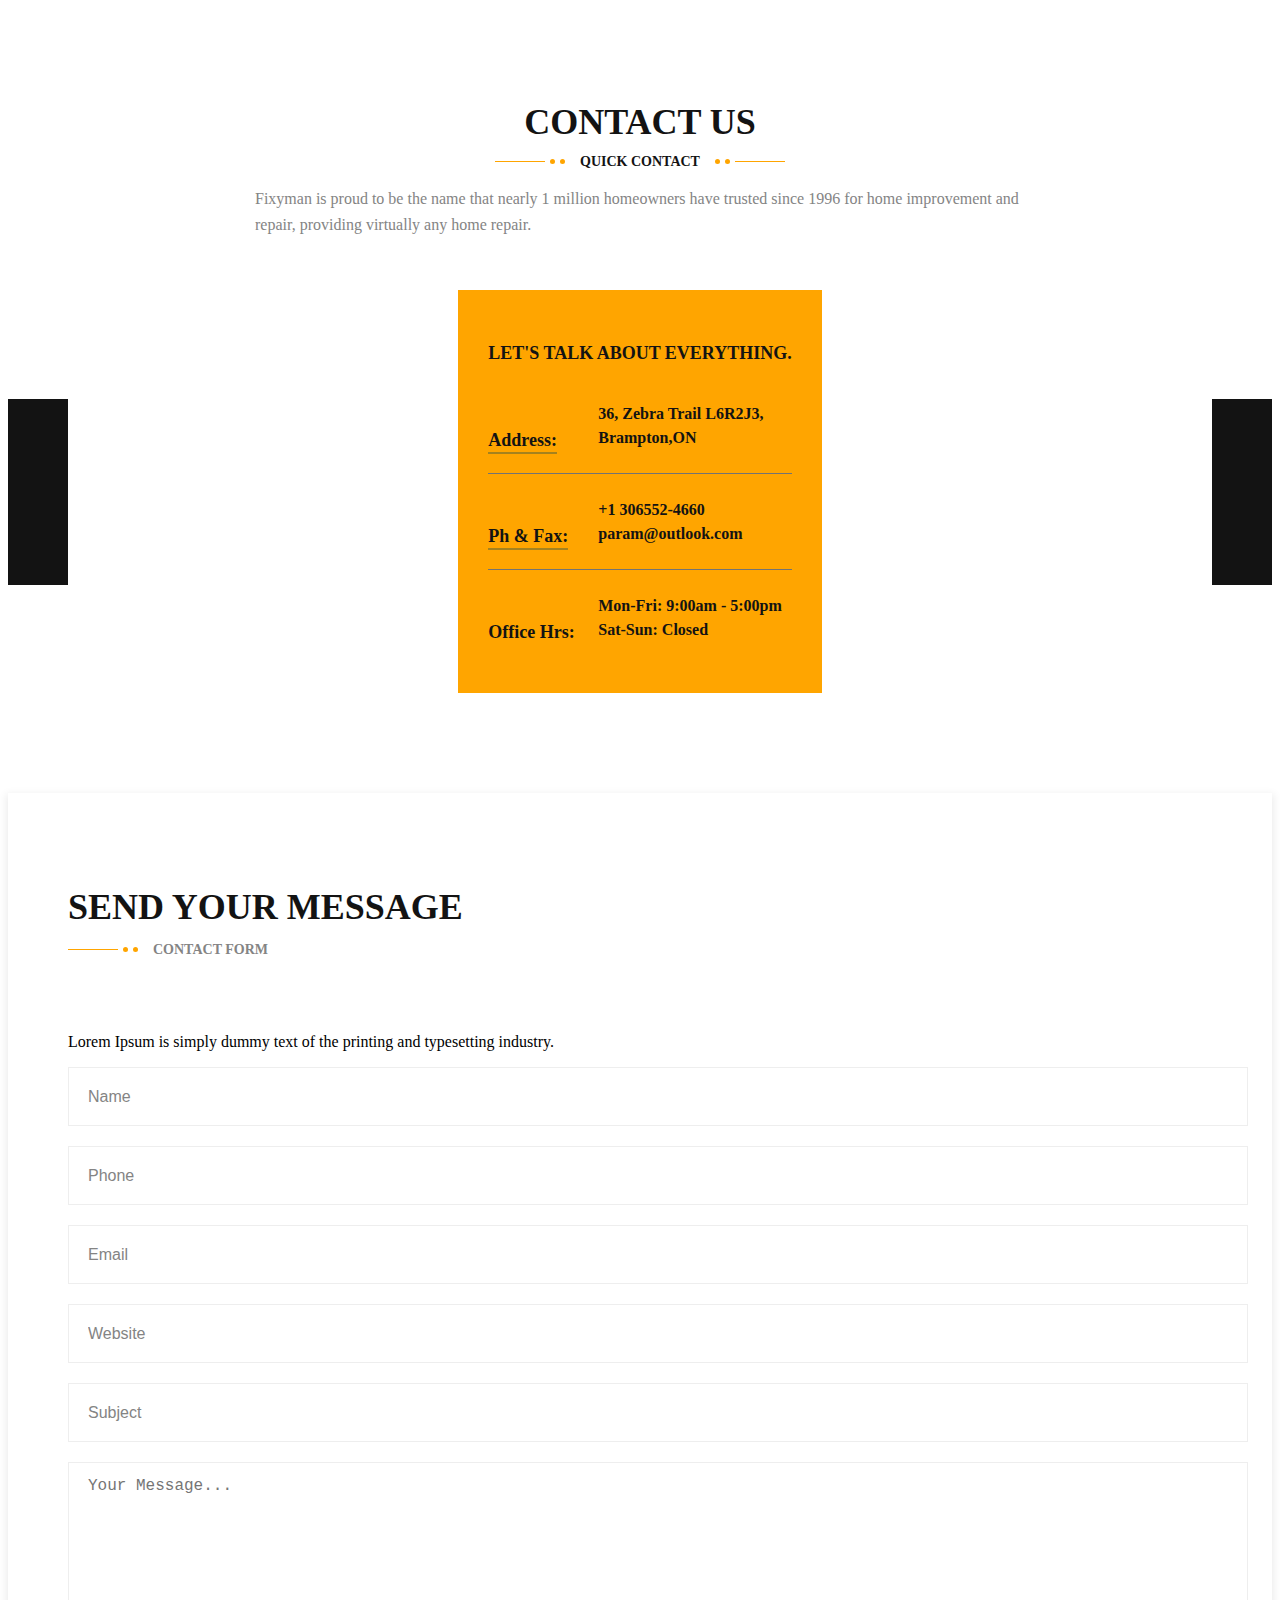
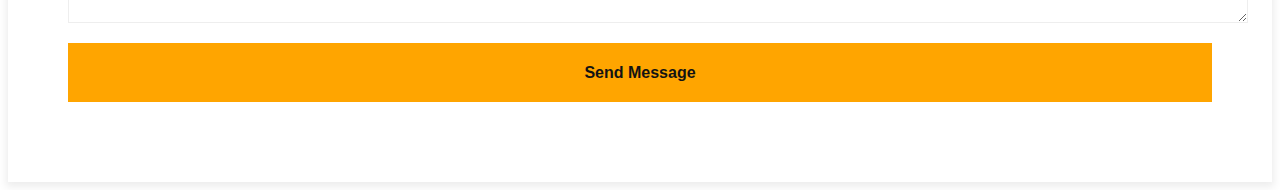
<file: contact.html>
<!DOCTYPE html>
<html lang="en">
<head>
    <meta charset="UTF-8">
    <meta http-equiv="X-UA-Compatible" content="IE=edge">
    <meta name="viewport" content="width=device-width, initial-scale=1.0">
    <title>Contact</title>
    <style>
         
        a,
        a:active,
        a:focus {
            color: #333;
            text-decoration: none;
            transition-timing-function: ease-in-out;
            -ms-transition-timing-function: ease-in-out;
            -moz-transition-timing-function: ease-in-out;
            -webkit-transition-timing-function: ease-in-out;
            -o-transition-timing-function: ease-in-out;
            transition-duration: .2s;
            -ms-transition-duration: .2s;
            -moz-transition-duration: .2s;
            -webkit-transition-duration: .2s;
            -o-transition-duration: .2s;
        }
        
        ul {
            margin: 0;
            padding: 0;
            list-style: none;
        }
        img {
    max-width: 100%;
    height: auto;
}


.sec-title-style1 {
    position: relative;
    display: block;
    margin-top: -9px;
    padding-bottom: 50px;
}
.sec-title-style1.max-width{
    position: relative;
    display: block;
    max-width: 770px;
    margin: -9px auto 0;
    padding-bottom: 52px;    
}
.sec-title-style1.pabottom50 {
    padding-bottom: 42px;
}
.sec-title-style1 .title {
    position: relative;
    display: block;
    color: #131313;
    font-size: 36px;
    line-height: 46px;
    font-weight: 700;
    text-transform: uppercase;
}
.sec-title-style1 .title.clr-white{
    color: #ffffff;
}
.sec-title-style1 .decor {
    position: relative;
    display: block;
    width: 70px;
    height: 5px;
    margin: 19px 0 0;
}
.sec-title-style1 .decor:before{
    position: absolute;
    top: 0;
    right: 0;
    bottom: 0;
    width: 5px;
    height: 5px;
    background: #FFA500;
    border-radius: 50%;
    content: "";
}
.sec-title-style1 .decor:after{
    position: absolute;
    top: 0;
    right: 10px;
    bottom: 0;
    width: 5px;
    height: 5px;
    background: #FFA500;
    border-radius: 50%;
    content: "";
}
.sec-title-style1 .decor span {
    position: absolute;
    top: 0;
    left: 0;
    bottom: 0;
    width: 50px;
    height: 1px;
    background: #FFA500;
    margin: 2px 0;
}


.sec-title-style1 .text{
    position: relative;
    display: block;
    margin: 7px 0 0;
}
.sec-title-style1 .text p{
    position: relative;
    display: inline-block;
    padding: 0 15px;
    color: #131313;
    font-size: 14px;
    line-height: 16px;
    font-weight: 700;
    text-transform: uppercase;
    margin: 0;
}
.sec-title-style1 .text.clr-yellow p{
    color: #FFA500;
}
.sec-title-style1 .text .decor-left{
    position: relative;
    top: -2px;
    display: inline-block;
    width: 70px;
    height: 5px;
    background: transparent;
}
.sec-title-style1 .text .decor-left span {
    position: absolute;
    top: 0;
    left: 0;
    bottom: 0;
    width: 50px;
    height: 1px;
    background: #FFA500;
    content: "";
    margin: 2px 0;
}
.sec-title-style1 .text .decor-left:before{
    position: absolute;
    top: 0;
    right: 0;
    bottom: 0;
    width: 5px;
    height: 5px;
    background: #FFA500;
    border-radius: 50%;
    content: "";
}
.sec-title-style1 .text .decor-left:after{
    position: absolute;
    top: 0;
    right: 10px;
    bottom: 0;
    width: 5px;
    height: 5px;
    background: #FFA500;
    border-radius: 50%;
    content: "";
}

.sec-title-style1 .text .decor-right{
    position: relative;
    top: -2px;
    display: inline-block;
    width: 70px;
    height: 5px;
    background: transparent;
}
.sec-title-style1 .text .decor-right span {
    position: absolute;
    top: 0;
    right: 0;
    bottom: 0;
    width: 50px;
    height: 1px;
    background: #FFA500;
    content: "";
    margin: 2px 0;
}
.sec-title-style1 .text .decor-right:before{
    position: absolute;
    top: 0;
    left: 0;
    bottom: 0;
    width: 5px;
    height: 5px;
    background: #FFA500;
    border-radius: 50%;
    content: "";
}
.sec-title-style1 .text .decor-right:after{
    position: absolute;
    top: 0;
    left: 10px;
    bottom: 0;
    width: 5px;
    height: 5px;
    background: #FFA500;
    border-radius: 50%;
    content: "";
}

.sec-title-style1 .bottom-text{
    position: relative;
    display: block;
    padding-top: 16px;
}
.sec-title-style1 .bottom-text p{
    color: #848484;
    font-size: 16px;
    line-height: 26px;
    font-weight: 400;
    margin: 0;
}
.sec-title-style1 .bottom-text.clr-gray p{
    color: #cdcdcd;    
}
.contact-address-area{
    position: relative;
    display: block;
    background: #ffffff;
    padding: 100px 0 120px;
}
.contact-address-area .sec-title-style1.max-width {
    padding-bottom: 72px;
}
.contact-address-box{
    display: flex;
    justify-content: space-between;
    flex-direction: row;
    flex-wrap: wrap;
    align-items: center;    
}
.single-contact-address-box {
    position: relative;
    display: block;
    background: #131313;
    padding: 85px 30px 77px;
}
.single-contact-address-box .icon-holder{
    position: relative;
    display: block;
    padding-bottom: 24px;
}
.single-contact-address-box .icon-holder span:before{
    font-size: 75px;
}
.single-contact-address-box h3{
    color: #ffffff;
    margin: 0px 0 9px;
}
.single-contact-address-box h2{
    color: #FFA500;
    font-size: 24px;
    font-weight: 600;
    margin: 0 0 19px;
}
.single-contact-address-box a{
    color: #ffffff;
}

.single-contact-address-box.main-branch {
    background: #FFA500;
    padding: 53px 30px 51px;
    margin-top: -20px;
    margin-bottom: -20px;
}
.single-contact-address-box.main-branch h3{
    color: #131313;
    font-size: 18px;
    font-weight: 700;
    margin: 0 0 38px;
    text-transform: uppercase;
    text-align: center;
}
.single-contact-address-box.main-branch .inner{
    position: relative;
    display: block;
    
}
.single-contact-address-box.main-branch .inner ul{
    position: relative;
    display: block;
    overflow: hidden;
}
.single-contact-address-box.main-branch .inner ul li{
    position: relative;
    display: block;
    padding-left: 110px;
    border-bottom: 1px solid #737373;
    padding-bottom: 23px;
    margin-bottom: 24px;
}
.single-contact-address-box.main-branch .inner ul li:last-child{
    border: none;
    margin-bottom: 0;
    padding-bottom: 0;
}
.single-contact-address-box.main-branch .inner ul li .title{
    position: absolute;
    top: 2px;
    left: 0;
    display: inline-block;
}
.single-contact-address-box.main-branch .inner ul li .title h4{
    color: #131313;
    font-size: 18px;
    font-weight: 600;
    line-height: 24px;
    text-transform: capitalize;
    border-bottom: 2px solid #a5821e;
}

.single-contact-address-box.main-branch .inner ul li .text{
    position: relative;
    display: block;
}
.single-contact-address-box.main-branch .inner ul li .text p{
    color: #131313;
    font-size: 16px;
    line-height: 24px;
    font-weight: 600;
    margin: 0;
}

.contact-info-area {
    position: relative;
    display: block;
    background: #ffffff;
}
.contact-form {
    position: relative;
    display: block;
    background: #ffffff;
    padding: 100px 60px 80px;
    -webkit-box-shadow: 0px 3px 8px 2px #ededed; 
    box-shadow: 0px 3px 8px 2px #ededed;
    z-index: 3;
}
.contact-form .sec-title-style1{
    position: relative;
    display: block;
    padding-bottom: 51px;
    width: 50%;
}
.contact-form .text-box{
    position: relative;
    display: block;
    margin-top: 19px;
    width: 50%;    
}
.contact-form .text p{
    color: #848484;
    line-height: 26px;
    margin: 0;
}

.contact-form .inner-box{
    position: relative;
    display: block;
    background: #ffffff;
}
.contact-form form{
    position: relative;
    display: block;
}
.contact-form form .input-box{
    position: relative;
    display: block;
}

.contact-form form input[type="text"],
.contact-form form input[type="email"],
.contact-form form textarea{
    position: relative;
    display: block;   
    background: #ffffff;
    border: 1px solid #eeeeee;
    width: 100%;
    height: 55px;
    font-size: 16px;
    padding-left: 19px;
    padding-right: 15px;
    border-radius: 0px;
    margin-bottom: 20px;
    transition: all 500ms ease;
}
.contact-form form textarea {
    height: 130px;
    padding-left: 19px;
    padding-right: 15px;
    padding-top: 14px;
    padding-bottom: 15px;
}
.contact-form form input[type="text"]:focus{
    color: #222222;
    border-color: #d4d4d4; 
}
.contact-form form input[type="email"]:focus{
    color: #222222;
    border-color: #d4d4d4;
}
.contact-form form textarea:focus{
    color: #222222;
    border-color: #d4d4d4;
}
.contact-form form input[type="text"]::-webkit-input-placeholder {
    color: #848484;
}
.contact-form form input[type="text"]:-moz-placeholder {
    color: #848484;
}
.contact-form form input[type="text"]::-moz-placeholder {
    color: #848484;
}
.contact-form form input[type="text"]:-ms-input-placeholder {
    color: #848484;
}
.contact-form form input[type="email"]::-webkit-input-placeholder {
    color: #848484;
}
.contact-form form input[type="email"]:-moz-placeholder {
    color: #848484;
}
.contact-form form input[type="email"]::-moz-placeholder {
    color: #848484;
}
.contact-form form input[type="email"]:-ms-input-placeholder {
    color: #848484;
}
.contact-form form button {
    position: relative;
    display: block;
    width: 100%;
    background: #FFA500;
    border: 1px solid #FFA500;
    color: #131313;
    font-size: 16px;
    line-height: 55px;
    font-weight: 600;
    text-align: center;
    text-transform: capitalize;
    transition: all 200ms linear;
    transition-delay: 0.1s;
    cursor: pointer;
}

.contact-form form button:hover{
    color: #ffffff;
    background: #131313;
}
    </style>
</head>
<body>
    <section class="contact-address-area">
        <div class="container">
            <div class="sec-title-style1 text-center max-width">
                <div class="title" style="text-align: center;">Contact Us</div>
                <div class="text" style="text-align: center;"><div class="decor-left"><span></span></div><p>Quick Contact</p><div class="decor-right"><span></span></div></div>
                <div class="bottom-text">
                    <p>Fixyman is proud to be the name that nearly 1 million homeowners have trusted since 1996 for home improvement and repair, providing virtually any home repair.</p>
                </div>
            </div>
                    <div class="contact-address-box row">
                        <!--Start Single Contact Address Box-->
                        <div class="col-sm-4 single-contact-address-box text-center">
                            <div class="icon-holder">
                                <span class="icon-clock-1">
                                    <span class="path1"></span><span class="path2">

                                    </span><span class="path3"></span>
                                    <span class="path4"></span><span class="path5">

                                    </span><span class="path6"></span><span class="path7">

                                    </span><span class="path8"></span><span class="path9">

                                    </span><span class="path10"></span><span class="path11">

                                    </span><span class="path12"></span><span class="path13">

                                    </span><span class="path14"></span><span class="path15">

                                    </span><span class="path16"></span><span class="path17">

                                    </span><span class="path18"></span><span class="path19">

                                    </span><span class="path20"></span>
                                </span>
                            </div>
                            <!-- <h3>Rahul Ipsum</h3> -->
                            <!-- <img src="./img/img.png" alt="Italian Trulli" style="width: 250px; height: 100px; background-color: white;"> -->
                            <!-- <h2>Lorem Ipsum is simply dummy</h2> -->
                        </div>
                        <!--End Single Contact Address Box-->
                        <!--Start Single Contact Address Box-->
                        <div class="col-sm-4 single-contact-address-box main-branch">
                            <h3>Let's talk about Everything.</h3>
                            <div class="inner">
                                <ul>
                                    <li>
                                        <div class="title">
                                            <h4>Address:</h4>
                                        </div>
                                        <div class="text">
                                            <p>36, Zebra Trail L6R2J3,<br> Brampton,ON</p>
                                        </div>
                                    </li>
                                    <li>
                                        <div class="title">
                                            <h4>Ph & Fax:</h4>
                                        </div>
                                        <div class="text">
                                            <p>+1 306552-4660 <br> param@outlook.com</p>
                                        </div>
                                    </li>
                                    <li>
                                        <div class="title">
                                            <h4>Office Hrs:</h4>
                                        </div>
                                        <div class="text">
                                            <p>Mon-Fri: 9:00am - 5:00pm<br> Sat-Sun: Closed</p>
                                        </div>
                                    </li>
                                </ul>
                            </div>
                        </div>
                        <!--End Single Contact Address Box-->
                        <!--Start Single Contact Address Box-->
                        <div class="col-sm-4 single-contact-address-box text-center">
                            <div class="icon-holder">
                                <span class="icon-question-2">
                                    <span class="path1"></span><span class="path2"></span><span class="path3"></span><span class="path4"></span>
                                </span>
                            </div>
                            <!-- <h3>Lorem Ipsum</h3>
                            <h2>Lorem Ipsum is simply dummy</h2 -->
                        </div>
                       

                        <!--End Single Contact Address Box-->
            </div>
        </div>
    </section>  
    <!--End Contact Address Area-->  
     
    <!--Start contact form area-->
    <section class="contact-info-area">
        <div class="container">
            <div class="row">
                <div class="col-xl-12 col-lg-12 col-md-12 col-sm-12">
                    <div class="contact-form">
                        <div class="row">
                            <div class="col-xl-12">
                                <div class="sec-title-style1 float-left">
                                    <div class="title">Send Your Message</div>
                                    <div class="text"><div class="decor-left"><span></span></div><p>Contact Form</p></div>
                                </div>
                                <div class="text-box float-right">
                                    <p>Lorem Ipsum is simply dummy text of the printing and typesetting industry. </p>
                                </div>
                            </div> 
                        </div>   
                        <div class="inner-box">
                            <form id="contact-form" name="contact_form" class="default-form" action="inc/sendmail.php" method="post">
                                <div class="row">
                                    <div class="col-xl-6 col-lg-12">
                                        <div class="row">
                                            <div class="col-xl-6">
                                                <div class="input-box">   
                                                    <input type="text" name="form_name" value="" placeholder="Name" required="">
                                                </div> 
                                                 <div class="input-box"> 
                                                    <input type="text" name="form_phone" value="" placeholder="Phone">
                                                </div>
                                            </div>
                                            <div class="col-xl-6">
                                                <div class="input-box"> 
                                                    <input type="email" name="form_email" value="" placeholder="Email" required="">
                                                </div>
                                                <div class="input-box"> 
                                                    <input type="text" name="form_website" value="" placeholder="Website">
                                                </div> 
                                            </div>  
                                        </div> 
                                        <div class="row">
                                             <div class="col-xl-12">
                                                <div class="input-box"> 
                                                    <input type="text" name="form_subject" value="" placeholder="Subject">
                                                </div>     
                                            </div> 
                                        </div>   
                                    </div>
                                    <div class="col-xl-6 col-lg-12">
                                        <div class="input-box">    
                                            <textarea name="form_message" placeholder="Your Message..." required=""></textarea>
                                        </div>
                                        <div class="button-box">
                                            <input id="form_botcheck" name="form_botcheck" class="form-control" type="hidden" value="">
                                            <button type="submit" data-loading-text="Please wait...">Send Message<span class="flaticon-next"></span></button>    
                                        </div>         
                                    </div> 
                                </div>
                            </form>
                        </div>
                    </div>
                </div>
                
            </div>
        </div>
    </section>
</body>
</html>
</file>
